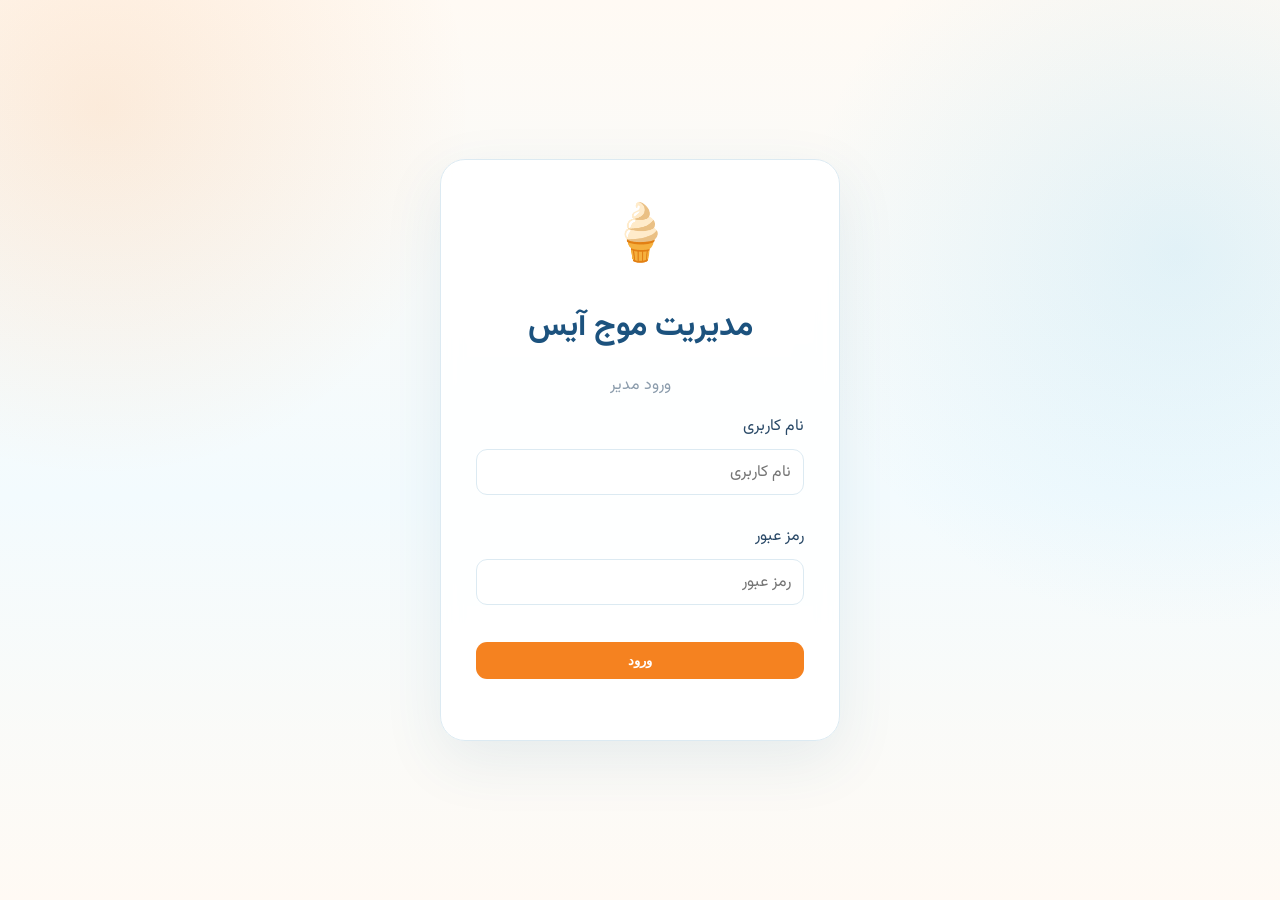
<file: admin.html>
<!DOCTYPE html>
<html lang="fa" dir="rtl">
  <head>
    <meta charset="utf-8" />
    <meta name="viewport" content="width=device-width,initial-scale=1" />
    <title>پنل مدیریت موج آیس</title>
    <link rel="stylesheet" href="admin.css" />
    <script src="data.js"></script>
    <script src="admin.js" defer></script>
  </head>
  <body>
    <div id="login" class="login">
      <form id="loginForm" novalidate>
        <div class="login-icon">🍦</div>
        <h1>مدیریت موج آیس</h1>
        <p>ورود مدیر</p>
        <label class="field"
          ><span>نام کاربری</span
          ><input
            id="user"
            placeholder="نام کاربری"
            autocomplete="username" /><small class="field-error"></small></label
        ><label class="field"
          ><span>رمز عبور</span
          ><input
            id="pass"
            type="password"
            placeholder="رمز عبور"
            autocomplete="current-password" /><small
            class="field-error"
          ></small></label
        ><button>ورود</button><small id="err"></small>
      </form>
    </div>
    <div id="app" class="hidden">
      <header>
        <b>🍦 پنل مدیریت موج آیس</b>
        <div>
          <a href="./index.html" target="_blank">مشاهده منو</a
          ><button id="logout">خروج</button>
        </div>
      </header>
      <main>
        <div class="heading">
          <div>
            <h1>مدیریت منو</h1>
            <p>افزودن، حذف، ویرایش آیتم‌ها و سربرگ‌ها</p>
          </div>
          <button id="addCat">＋ افزودن سربرگ</button>
        </div>
        <div id="list"></div>
      </main>
    </div>
    <dialog id="catDialog">
      <form id="catForm" class="dialog-form">
        <div class="modal-icon">📁</div>
        <span class="mini-label">CATEGORY</span>
        <h2>سربرگ</h2>
        <p>نام و ایموجی دسته‌بندی را تنظیم کن.</p>
        <input type="hidden" id="catId" /><label class="field"
          >نام سربرگ<input id="catTitle" /><small
            class="field-error"
          ></small></label
        ><label class="field"
          >ایموجی<input id="catEmoji" maxlength="4" /><small
            class="field-error"
          ></small
        ></label>
        <div class="actions">
          <button type="button" class="cancel" onclick="catDialog.close()">
            انصراف</button
          ><button>ذخیره</button>
        </div>
      </form>
    </dialog>
    <dialog id="itemDialog">
      <form id="itemForm" class="dialog-form">
        <div class="modal-icon">🍨</div>
        <span class="mini-label">MENU ITEM</span>
        <h2>آیتم</h2>
        <p>اطلاعات محصول را مرتب وارد کن.</p>
        <input type="hidden" id="itemCat" /><input
          type="hidden"
          id="itemId"
        /><label class="field"
          >نام<input id="itemName" /><small class="field-error"></small></label
        ><label class="field"
          >توضیحات<input id="itemDesc" /><small
            class="field-error"
          ></small></label
        ><label class="field"
          >قیمت (تومان)<input id="itemPrice" type="number" min="0" /><small
            class="field-error"
          ></small></label
        ><label class="field"
          >ایموجی (اختیاری)<input id="itemEmoji" maxlength="4" /><small
            class="field-error"
          ></small></label
        ><label class="field"
          >عکس محصول<input
            id="itemImage"
            placeholder="مثلاً images/waffle.jpg یا آدرس عکس" /><small
            class="field-error"
          ></small></label
        ><label class="file-label">
          <span class="file-icon">📷</span>

          <span class="file-content">
            <strong>انتخاب عکس محصول</strong>
            <small>برای انتخاب عکس کلیک کنید</small>
          </span>

          <span class="file-button">انتخاب عکس</span>

          <input id="itemImageFile" type="file" accept="image/*" />
        </label>
        <div id="imagePreview" class="image-preview"></div>
        <div class="actions">
          <button type="button" class="cancel" onclick="itemDialog.close()">
            انصراف</button
          ><button>ذخیره</button>
        </div>
      </form>
    </dialog>
    <dialog id="confirmDialog" class="confirm-dialog">
      <div class="confirm-box">
        <div id="confirmIcon" class="confirm-icon">✓</div>
        <span id="confirmLabel" class="mini-label">CONFIRM</span>
        <h2 id="confirmTitle">تأیید عملیات</h2>
        <p id="confirmText">آیا از انجام این عملیات مطمئنی؟</p>
        <div class="actions">
          <button type="button" id="confirmCancel" class="cancel">انصراف</button
          ><button type="button" id="confirmOk">تأیید</button>
        </div>
      </div>
    </dialog>
  </body>
</html>
</file>
<file: admin.css>
@import url("https://fonts.googleapis.com/css2?family=Vazirmatn:wght@400;600;700;800;900&display=swap");
* {
  box-sizing: border-box;
}
body {
  margin: 0;
  background: linear-gradient(135deg, #fff8ef, #f2fbff);
  font-family: Vazirmatn, Tahoma;
  color: #294967;
}
.hidden {
  display: none !important;
}
.login {
  min-height: 100vh;
  display: grid;
  place-items: center;
  padding: 20px;
}
.login form {
  width: min(400px, 100%);
  background: #fff;
  border: 1px solid #dceaf2;
  border-radius: 25px;
  padding: 35px;
  box-shadow: 0 20px 60px #285b7b18;
}
.login-icon {
  text-align: center;
  font-size: 55px;
}
.login h1 {
  text-align: center;
  color: #1c527e;
}
.login p {
  text-align: center;
  color: #8b9cac;
}
.login input,
.dialog-form input {
  display: block;
  width: 100%;
  height: 46px;
  margin: 10px 0;
  border: 1px solid #dceaf2;
  border-radius: 11px;
  padding: 0 12px;
  font: inherit;
  outline: 0;
}
.login button,
.heading > button,
.actions button:not(.cancel) {
  background: #f58220;
  color: #fff;
  border: 0;
  border-radius: 11px;
  padding: 11px 17px;
  font-weight: 800;
  cursor: pointer;
}
.login button {
  width: 100%;
  margin-top: 8px;
}
.login small {
  display: block;
  color: #d94848;
  margin-top: 8px;
  height: 18px;
}
header {
  height: 70px;
  background: #fff;
  border-bottom: 1px solid #dceaf2;
  padding: 0 5%;
  display: flex;
  justify-content: space-between;
  align-items: center;
  position: sticky;
  top: 0;
  z-index: 3;
}
header b {
  color: #1c527e;
}
header a,
header button {
  border: 1px solid #dceaf2;
  background: #fff;
  color: #294967;
  padding: 8px 12px;
  border-radius: 9px;
  text-decoration: none;
  margin-right: 7px;
  cursor: pointer;
  font: inherit;
}
main {
  width: min(1100px, 92%);
  margin: 30px auto;
}
.heading {
  display: flex;
  justify-content: space-between;
  align-items: center;
  margin-bottom: 20px;
}
.heading h1 {
  margin: 0;
  color: #1c527e;
}
.heading p {
  color: #8b9cac;
  font-size: 13px;
}
.card {
  background: #fff;
  border: 1px solid #dceaf2;
  border-radius: 18px;
  margin: 12px 0;
  overflow: hidden;
}
.chead {
  padding: 14px 17px;
  background: #fbfdfe;
  border-bottom: 1px solid #e8f1f5;
  display: flex;
  justify-content: space-between;
  align-items: center;
}
.cname {
  font-weight: 900;
  color: #1c527e;
}
.actions {
  display: flex;
  gap: 7px;
  justify-content: flex-end;
  margin-top: 15px;
}
.small {
  border: 1px solid #dceaf2;
  background: #fff;
  border-radius: 8px;
  padding: 7px 10px;
  cursor: pointer;
}
.danger {
  color: #d94848;
}
.items {
  padding: 8px 15px;
}
.item {
  display: grid;
  grid-template-columns: 45px 1fr 130px auto;
  gap: 12px;
  align-items: center;
  padding: 10px 0;
  border-bottom: 1px solid #eef4f7;
}
.item:last-child {
  border: 0;
}
.emoji {
  width: 43px;
  height: 43px;
  border-radius: 10px;
  background: #eef8fc;
  display: grid;
  place-items: center;
  font-size: 25px;
}
.name {
  font-weight: 800;
  font-size: 13px;
}
.desc {
  font-size: 11px;
  color: #91a0ad;
}
.price {
  color: #f58220;
  font-weight: 900;
}
.add {
  border: 1px dashed #a9d9ed;
  background: #f4fbfe;
  color: #1c527e;
  border-radius: 9px;
  padding: 8px 12px;
  cursor: pointer;
  font-weight: 700;
}
dialog {
  border: 0;
  border-radius: 20px;
  padding: 0;
  width: min(430px, 92%);
  box-shadow: 0 20px 70px #173c5235;
}
dialog::backdrop {
  background: #173c5228;
}
.dialog-form {
  padding: 28px;
}
.dialog-form h2 {
  color: #1c527e;
}
.dialog-form label {
  font-size: 12px;
  font-weight: 700;
}
.cancel {
  border: 1px solid #dceaf2;
  background: #fff;
  border-radius: 11px;
  padding: 10px 15px;
  cursor: pointer;
}
@media (max-width: 650px) {
  .heading {
    flex-direction: column;
    align-items: flex-start;
    gap: 12px;
  }
  .item {
    grid-template-columns: 43px 1fr;
  }
  .price {
    grid-column: 2;
  }
  .item .buttons {
    grid-column: 2;
  }
}

/* --- polished animated admin upgrade --- */
body {
  background: radial-gradient(
      circle at 8% 12%,
      rgba(245, 130, 32, 0.13),
      transparent 26%
    ),
    radial-gradient(
      circle at 92% 28%,
      rgba(120, 201, 237, 0.18),
      transparent 28%
    ),
    linear-gradient(180deg, #fffaf4, #f3fbfe 55%, #fffaf4);
}
.login form {
  animation: loginIn 0.65s ease both;
  background: rgba(255, 255, 255, 0.9);
  backdrop-filter: blur(10px);
}
.login-icon {
  animation: floatIcon 4s ease-in-out infinite;
}
.login input:focus {
  border-color: #ffb06d;
  box-shadow: 0 0 0 4px rgba(245, 130, 32, 0.1);
  transform: translateY(-1px);
}
header {
  background: rgba(255, 255, 255, 0.82);
  backdrop-filter: blur(12px);
  animation: navIn 0.6s ease both;
}
.heading {
  animation: fadeUp 0.6s 0.1s both;
}
.card {
  animation: cardIn 0.5s both;
  transition: 0.25s ease;
}
.card:hover {
  transform: translateY(-3px);
  box-shadow: 0 14px 35px rgba(40, 86, 112, 0.09);
}
button,
a {
  transition: 0.23s ease;
}
.heading > button:hover,
.login button:hover {
  transform: translateY(-2px);
  box-shadow: 0 10px 24px rgba(245, 130, 32, 0.22);
}
.add:hover {
  transform: translateY(-1px);
  background: #eaf8fd;
}
.small:hover {
  transform: translateY(-2px);
  border-color: #ffbf89;
}
dialog {
  opacity: 0;
  transform: translateY(18px) scale(0.97);
  transition: opacity 0.25s ease, transform 0.25s ease;
}
dialog[open] {
  opacity: 1;
  transform: none;
}
dialog::backdrop {
  background: rgba(23, 60, 82, 0.25);
  backdrop-filter: blur(5px);
}
.dialog-form {
  position: relative;
  overflow: hidden;
  background: #fff;
  border-radius: 20px;
}
.dialog-form:before {
  content: "";
  position: absolute;
  width: 120px;
  height: 120px;
  left: -55px;
  top: -55px;
  border-radius: 50%;
  background: rgba(245, 130, 32, 0.1);
  pointer-events: none;
}
.dialog-form input {
  transition: 0.22s ease;
}
.dialog-form input:focus {
  border-color: #ffb06d;
  box-shadow: 0 0 0 4px rgba(245, 130, 32, 0.1);
  transform: translateY(-1px);
}
.actions button:not(.cancel) {
  box-shadow: 0 9px 20px rgba(245, 130, 32, 0.2);
}
.actions button:not(.cancel):hover {
  transform: translateY(-2px);
}
@keyframes loginIn {
  from {
    opacity: 0;
    transform: translateY(18px) scale(0.97);
  }
  to {
    opacity: 1;
    transform: none;
  }
}
@keyframes navIn {
  from {
    opacity: 0;
    transform: translateY(-12px);
  }
  to {
    opacity: 1;
    transform: none;
  }
}
@keyframes fadeUp {
  from {
    opacity: 0;
    transform: translateY(13px);
  }
  to {
    opacity: 1;
    transform: none;
  }
}
@keyframes cardIn {
  from {
    opacity: 0;
    transform: translateY(12px) scale(0.985);
  }
  to {
    opacity: 1;
    transform: none;
  }
}
@keyframes floatIcon {
  50% {
    transform: translateY(-5px);
  }
}
.mini-label {
  font-size: 10px;
  letter-spacing: 2px;
  font-weight: 800;
  color: #ef7b27;
}
.modal-icon {
  width: 48px;
  height: 48px;
  border-radius: 15px;
  display: grid;
  place-items: center;
  background: linear-gradient(145deg, #fff0df, #e8f9ff);
  font-size: 23px;
  margin-bottom: 10px;
}
.dialog-form h2 {
  margin: 5px 0;
}
.dialog-form > p {
  margin: 0 0 16px;
  color: #8b9cac;
  font-size: 11px;
}

/* product image controls */
.file-label input[type="file"] {
  padding: 8px;
  background: #f7fbfd;
  border: 1px dashed #cfe6f2;
}
.image-preview {
  min-height: 0;
  margin-top: 2px;
  border-radius: 12px;
  overflow: hidden;
}
.image-preview img {
  display: block;
  width: 100%;
  max-height: 180px;
  object-fit: cover;
  border-radius: 12px;
  box-shadow: 0 8px 24px rgba(28, 82, 126, 0.12);
}
.item .emoji {
  overflow: hidden;
}
.item .emoji img {
  width: 54px;
  height: 54px;
  display: block;
  object-fit: cover;
  border-radius: 12px;
}

/* --- validation + confirmation polish --- */
.field {
  display: block;
  position: relative;
}
.field > span,
.field:not(:has(.field-error)) > span {
  display: block;
}
.field-error {
  display: block;
  min-height: 18px;
  color: #d94848;
  font-size: 11px;
  font-weight: 700;
  margin-top: -4px;
  margin-bottom: 3px;
  opacity: 0;
  transform: translateY(-4px);
  transition: 0.2s ease;
}
.field.invalid .field-error {
  opacity: 1;
  transform: none;
}
.field.invalid input {
  border-color: #e45b5b !important;
  background: #fff8f8;
  box-shadow: 0 0 0 4px rgba(217, 72, 72, 0.08);
  animation: errorPulse 0.28s ease;
}
.field input {
  margin-bottom: 0 !important;
}
.shake {
  animation: shake 0.35s ease;
}
.confirm-dialog {
  width: min(430px, 92%);
  border-radius: 24px;
  overflow: hidden;
}
.confirm-box {
  position: relative;
  padding: 30px;
  background: linear-gradient(145deg, #fff, #f8fcfe);
  text-align: center;
}
.confirm-icon {
  width: 58px;
  height: 58px;
  border-radius: 18px;
  margin: 0 auto 12px;
  display: grid;
  place-items: center;
  background: linear-gradient(145deg, #fff0df, #e7f8ff);
  color: #f58220;
  font-size: 27px;
  font-weight: 900;
  box-shadow: 0 10px 25px rgba(28, 82, 126, 0.08);
  animation: floatIcon 3s ease-in-out infinite;
}
.confirm-box h2 {
  color: #1c527e;
  margin: 7px 0;
}
.confirm-box p {
  color: #8293a2;
  font-size: 12px;
  line-height: 1.9;
  margin: 0 auto 18px;
  max-width: 330px;
}
.confirm-box .actions {
  justify-content: center;
}
.confirm-box #confirmOk {
  background: #f58220;
  color: #fff;
  border: 0;
  border-radius: 11px;
  padding: 10px 24px;
  font-weight: 800;
  cursor: pointer;
  box-shadow: 0 9px 20px rgba(245, 130, 32, 0.2);
}
.confirm-box #confirmOk:hover {
  transform: translateY(-2px);
}
.confirm-box #confirmOk.confirm-danger {
  background: #d94848;
  box-shadow: 0 9px 20px rgba(217, 72, 72, 0.18);
}
.confirm-box .cancel {
  padding: 10px 20px;
}
.confirm-dialog[open] .confirm-box {
  animation: confirmIn 0.3s ease both;
}
.confirm-dialog::backdrop {
  background: rgba(23, 60, 82, 0.3);
  backdrop-filter: blur(7px);
}
@keyframes errorPulse {
  50% {
    transform: translateX(3px);
  }
  to {
    transform: none;
  }
}
@keyframes shake {
  25% {
    transform: translateX(5px);
  }
  50% {
    transform: translateX(-5px);
  }
  75% {
    transform: translateX(3px);
  }
  to {
    transform: none;
  }
}
@keyframes confirmIn {
  from {
    opacity: 0;
    transform: translateY(16px) scale(0.95);
  }
  to {
    opacity: 1;
    transform: none;
  }
}

/* Final modal overflow polish */
dialog.dialog,
dialog#catDialog,
dialog#itemDialog {
  max-height: min(90vh, 720px);
  overflow: visible;
}

.dialog-form {
  max-height: none;
  overflow: visible;
}

.dialog-form .field {
  position: relative;
}

.dialog-form .field.error {
  margin-bottom: 14px;
}

.dialog-form .field-error {
  max-height: 40px;
  overflow: hidden;
}

@media (max-width: 600px) {
  dialog#catDialog,
  dialog#itemDialog {
    max-height: calc(100dvh - 24px);
    overflow-y: auto;
    overscroll-behavior: contain;
  }
}

/* Remove unnecessary desktop dialog scrollbar when validation messages appear */
@media (min-width: 601px) {
  dialog#catDialog,
  dialog#itemDialog {
    overflow: visible;
    max-height: none;
  }
  dialog#catDialog .dialog-form,
  dialog#itemDialog .dialog-form {
    overflow: visible;
  }
}

/* Keep the page behind a modal fixed */
body:has(dialog[open]) {
  overflow: hidden;
}

.file-label {
  position: relative;
  display: flex;
  align-items: center;
  gap: 12px;
  padding: 14px 16px;
  margin-top: 10px;
  border: 1.5px dashed #d9d9d9;
  border-radius: 14px;
  background: #fafafa;
  cursor: pointer;
  transition: 0.2s ease;
}

.file-label:hover {
  border-color: #f28c28;
  background: #fff8f0;
}

.file-icon {
  width: 42px;
  height: 42px;
  display: grid;
  place-items: center;
  border-radius: 12px;
  background: #fff0df;
  font-size: 21px;
  flex-shrink: 0;
}

.file-content {
  display: flex;
  flex-direction: column;
  gap: 3px;
  flex: 1;
}

.file-content strong {
  font-size: 14px;
  color: #333;
}

.file-content small {
  font-size: 11px;
  color: #999;
}

.file-button {
  padding: 9px 14px;
  border-radius: 9px;
  background: #f28c28;
  color: white;
  font-size: 12px;
  font-weight: 700;
  white-space: nowrap;
}

.file-label input[type="file"] {
  position: absolute;
  inset: 0;
  width: 100%;
  height: 100%;
  opacity: 0;
  cursor: pointer;
}

.delCat {
  display: inline-flex !important;
  align-items: center;
  justify-content: center;

  width: 110px !important;
  height: 40px !important;

  padding: 0 !important;
  margin: 0 !important;

  font-size: 14px !important;
  font-weight: 700 !important;
  line-height: 1 !important;

  white-space: nowrap !important;
  overflow: visible !important;

  border-radius: 10px;
  cursor: pointer;
}

.delCat:hover {
  transform: translateY(-1px);
}
</file>
